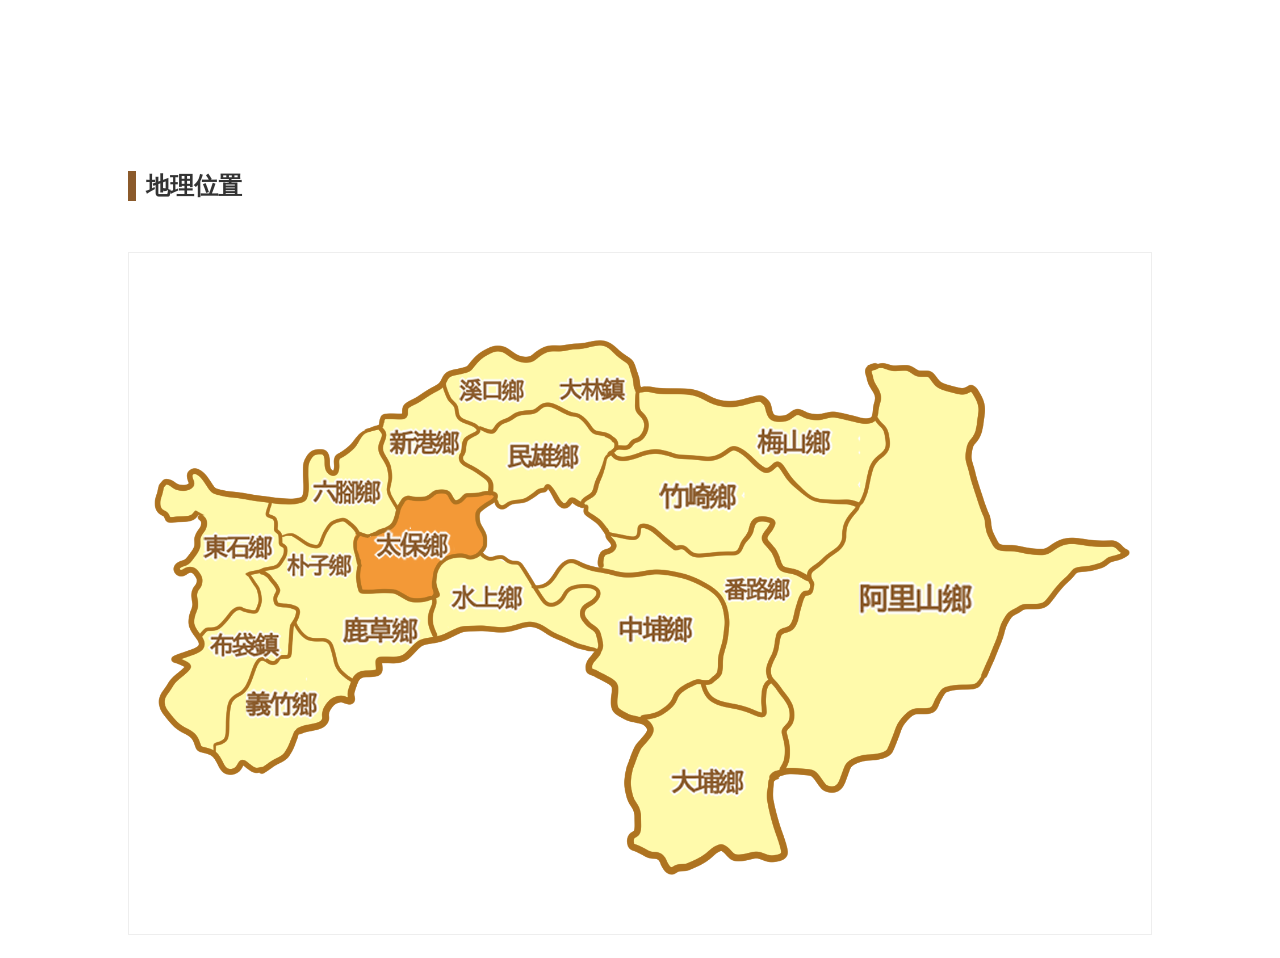
<file: 地理位置/location.html>
<!DOCTYPE html>
<html lang="zh-TW">
<head>
    <meta charset="UTF-8">
    <meta name="viewport" content="width=device-width, initial-scale=1.0">
    <title>地理位置 - 太保旅遊去</title>
    <link rel="stylesheet" href="commonstyle.css"> 
    <link rel="stylesheet" href="location_style.css">
</head>
<body>

    <div class="sticky-wrapper">   
        </div>

    <main class="container">
        <div class="section-title"><h2>地理位置</h2></div>

        <div class="map-section" style="text-align: center;">
            <div id="map-wrapper" style="position: relative; display: inline-flex; margin: 0 auto;">
                <img src="嘉義縣圖-太保.png" usemap="#image-map" id="main-map" alt="地圖">
                
                <map name="image-map" id="image-map">
                    <area alt="太保市" href="javascript:void(0)" onclick="switchToTaibao();" 
                          onmouseover="showTooltip(event, '點擊放大查看太保市')" onmouseout="hideTooltip()"
                          coords="405,495,399,512,403,548,410,597,461,599,503,612,539,607,542,553,569,539,588,535,606,535,623,520,627,499,614,485,614,462,620,451,639,442,646,426,617,426,600,426,587,434,577,442,560,427,538,424,528,427,519,432,486,428,475,447,462,479,440,489" shape="poly">
                </map>

                <map name="taibao-detail-map" id="taibao-detail-map">
                    <area alt="故宮南院" href="javascript:void(0)" onclick="goToAttraction('故宮南院', '../-景點詳介/intro_museum.html');" 
                          onmouseover="showTooltip(event, '故宮南院')" onmouseout="hideTooltip()" coords="793,188,786,195,771,202,763,208,747,210,729,210,710,203,689,203,672,208,672,218,677,234,693,294,678,294,674,305,667,312,685,318,709,319,739,321,774,324,829,324,855,324,958,323,1037,316,1041,304,1029,291,1042,285,1047,270,1022,210,999,215,971,218,945,218,912,211,896,200,882,192,864,194,837,195,817,189,805,189" shape="poly">
                    <area alt="咩咩上樹" href="javascript:void(0)" onclick="goToAttraction('咩咩上樹', '../-景點詳介/intro_meemee.html');" 
                          onmouseover="showTooltip(event, '咩咩上樹')" onmouseout="hideTooltip()" coords="647,371,635,381,637,396,621,409,599,415,588,398,577,390,569,395,559,408,551,415,551,428,532,435,515,441,504,449,494,465,475,485,467,495,470,509,464,530,462,546,454,562,473,579,545,587,596,586,812,578,834,574,844,566,831,546,825,524,825,498,812,485,785,460,761,466,767,450,769,435,736,427,744,414,729,411,723,392,710,393,704,412,691,415,672,409,659,398,653,377" shape="poly">
                    <area alt="品皇咖啡" href="javascript:void(0)" onclick="goToAttraction('品皇咖啡', '../-景點詳介/intro_cofe.html');" 
                          onmouseover="showTooltip(event, '品皇咖啡')" onmouseout="hideTooltip()" coords="964,595,941,598,933,611,944,625,929,627,917,646,937,658,920,666,902,674,885,649,856,628,842,639,825,633,810,646,813,658,820,676,829,689,778,677,764,695,756,719,756,739,755,749,763,760,783,771,869,779,941,779,983,778,1053,773,1101,766,1136,757,1130,743,1138,712,1130,698,1107,679,1082,681,1066,692,1083,662,1087,639,1041,631,1009,649,993,665,964,658,980,633,969,607" shape="poly">
                    <area alt="福濟宮" href="javascript:void(0)" onclick="goToAttraction('福濟宮', '../-景點詳介/intro_fuji.html');" 
                          onmouseover="showTooltip(event, '福濟宮')" onmouseout="hideTooltip()" coords="1219,327,1190,317,1165,317,1150,325,1142,344,1123,349,1107,354,1104,335,1087,346,1082,365,1079,378,1066,389,1068,409,1079,425,1091,432,1099,444,1090,449,1069,457,1061,479,1064,495,1058,514,1053,527,1047,545,1072,554,1107,560,1145,560,1188,560,1242,560,1295,556,1393,548,1396,535,1385,516,1381,494,1377,471,1374,454,1346,448,1349,435,1366,414,1373,389,1369,376,1362,354,1342,332,1327,338,1331,347,1315,349,1303,344,1288,330,1284,312,1266,319,1249,319,12
</file>
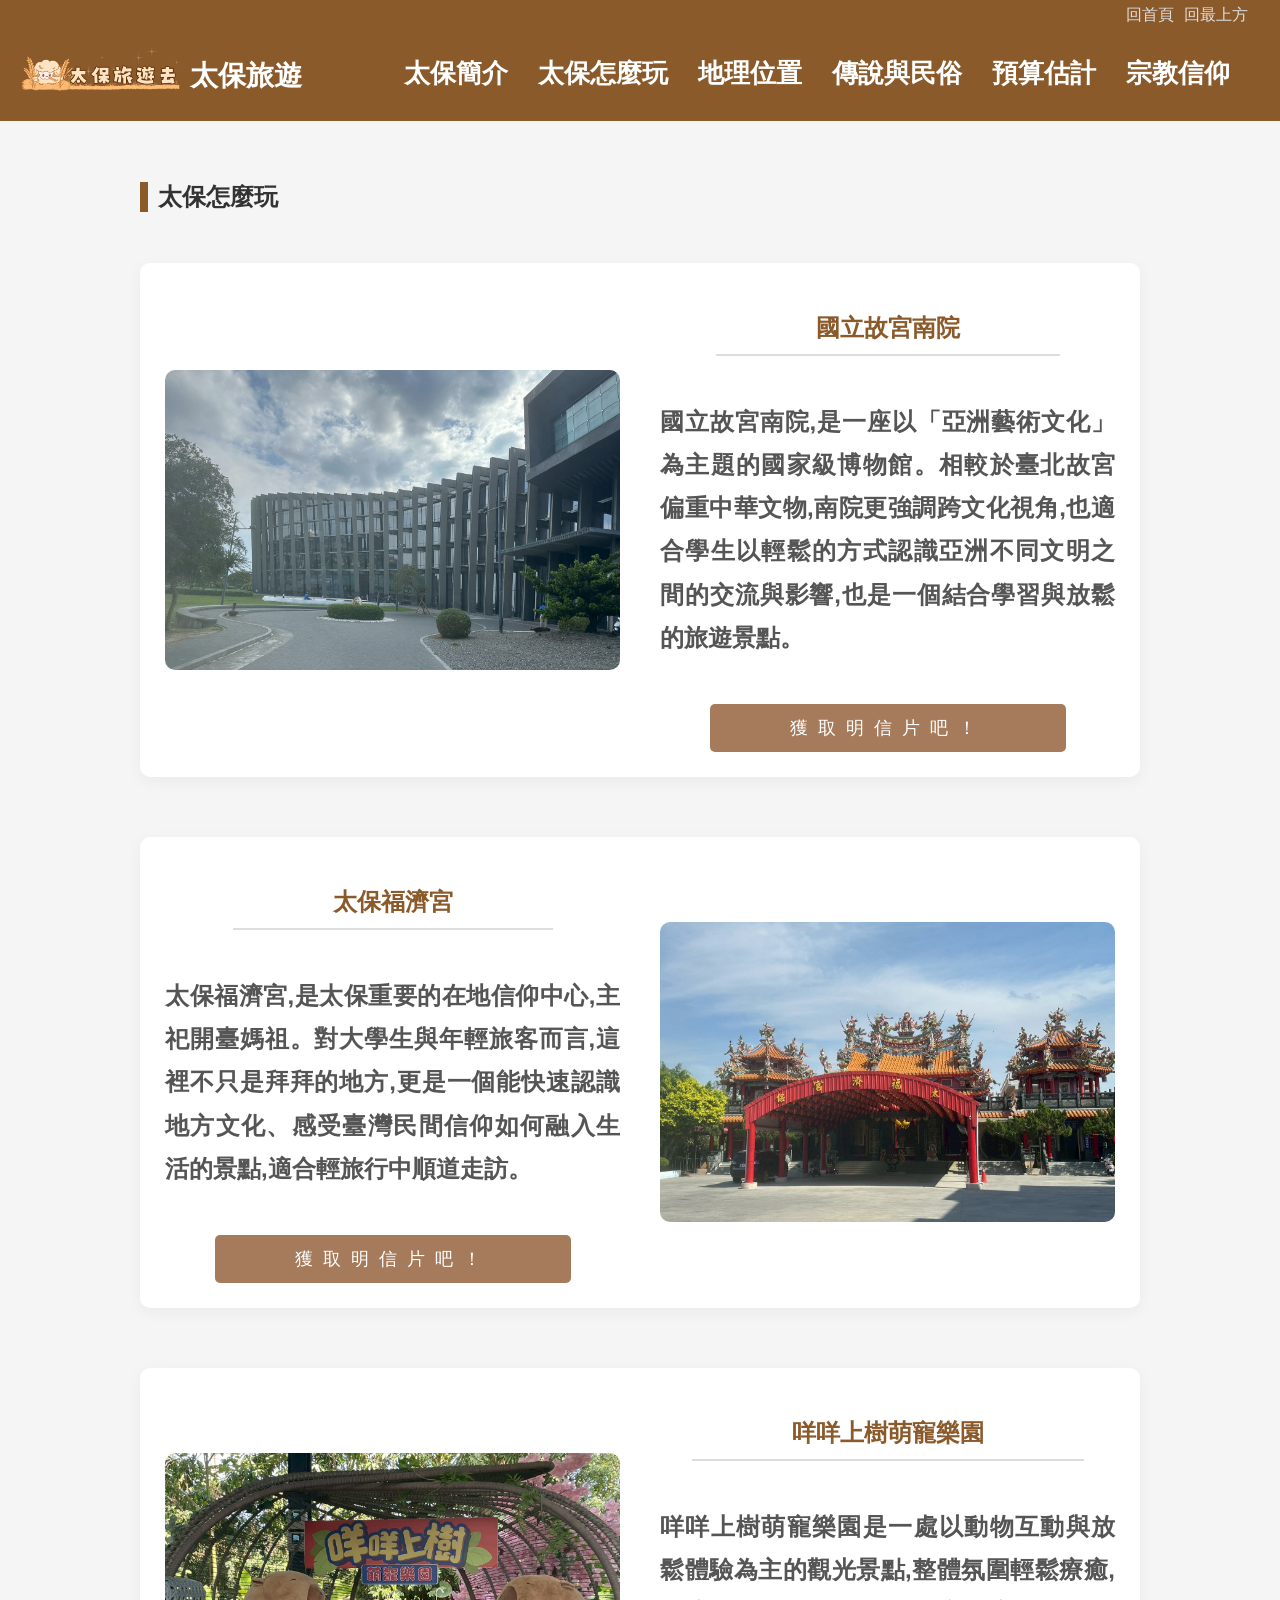
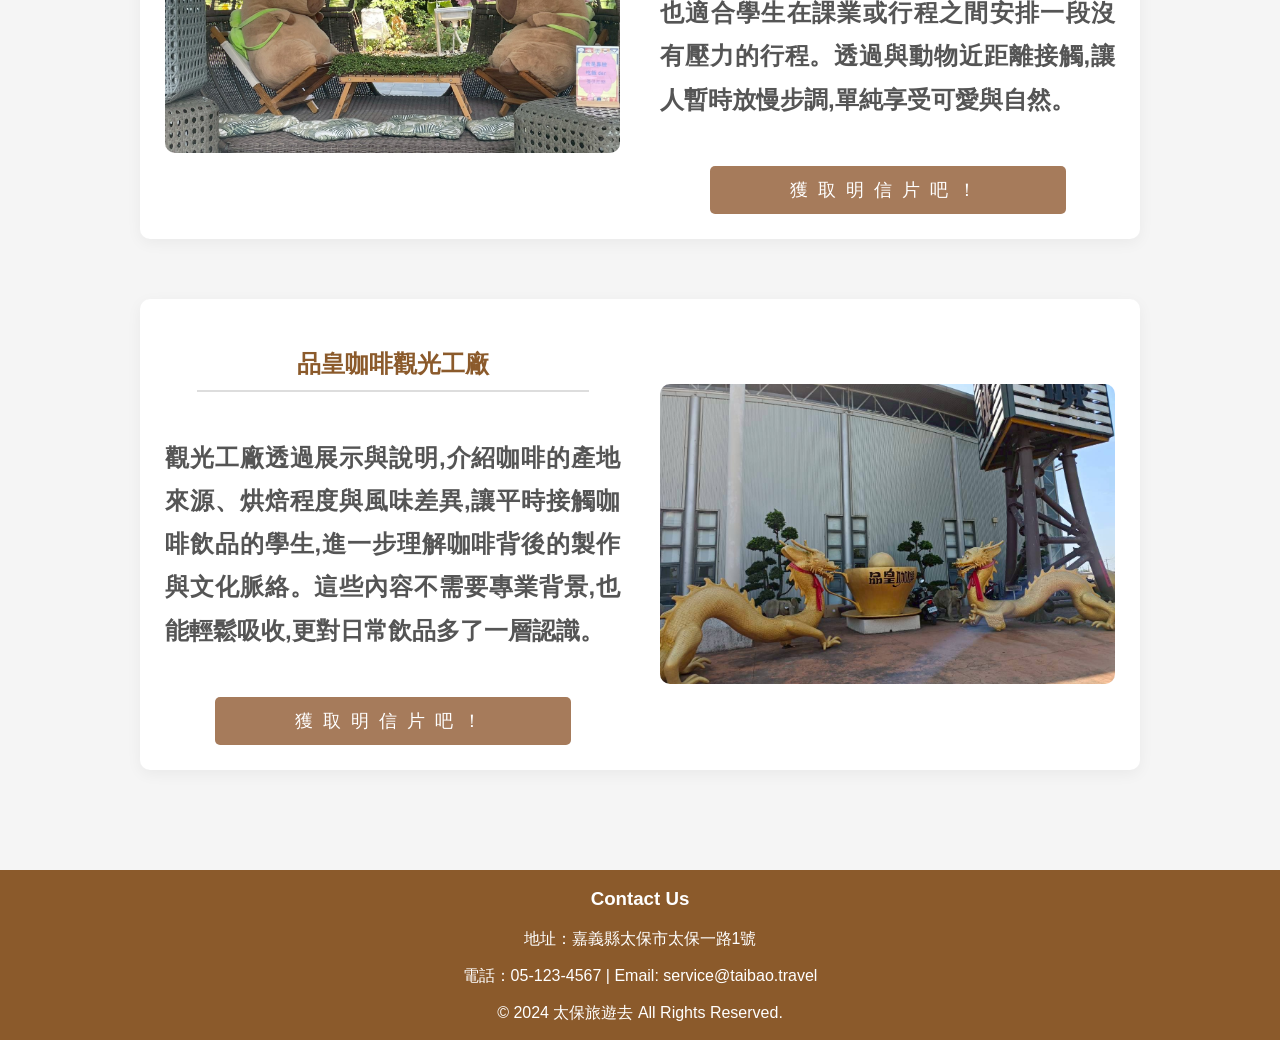
<file: 太保怎麼玩/h2ptaibao.html>
<!DOCTYPE html>
<html lang="zh-TW">
<head>
<meta charset="UTF-8">
<title>太保怎麼玩</title>
<link rel="stylesheet" href="commonstyle.css">
</head>
    <style>
        .logo {
            font-size: 1.5rem;
            font-weight: bold;
            display: flex;
            align-items: center;
            gap: 10px;
            white-space: nowrap; /* 避免 Logo 換行 */
        }

        /* 綠色修正：補齊右側選單功能 */
        
        /* --- 主要內容區塊 --- */
        .container {
            max-width: 1000px;
            width: 100%;
            margin: 40px auto;
            padding: 0 20px;
            flex: 1; /* 讓內容區撐開，把 Footer 壓到底部 */
        }

        /* --- 區塊標題 (左側直條樣式) --- */
        .section-title {
            display: flex;
            align-items: center;
            margin-bottom: 30px;
        }

        .section-title::before {
            content: '';
            display: block;
            width: 8px;
            height: 30px;
            background-color: #8B5A2B;
            margin-right: 10px;
        }

        .section-title h2 {
            font-size: 1.5rem;
            color: #333;
        }
        

        /* --- 景點卡片 --- */
        .attraction-card {
            display: flex;
            align-items: center;
            background: white;
            margin-bottom: 60px;
            gap: 40px;
            padding: 25px; /* 增加內距讓畫面更舒服 */
            border-radius: 10px;
            box-shadow: 0 4px 15px rgba(0,0,0,0.05);
        }

        .attraction-card.reverse {
            flex-direction: row-reverse;
        }

        /* --- 圖片區域 --- */
        .card-image {
            flex: 1;
            overflow: hidden;
            border-radius: 10px;
            cursor: pointer;
            position: relative;
            display: flex;
            justify-content: center; /* 讓圖片容器置中 */
        }

        .card-image img {
            width: 100%;
            max-width: 600px; /* 限制圖片最大寬度，避免過大 */
            height: 300px;
            object-fit: cover;
            display: block;
            transition: transform 0.3s ease;
        }

        .card-image:hover img {
            transform: scale(1.05);
        }

        /* --- 文字區域 --- */
        .card-content {
            flex: 1;
            display: flex;
            flex-direction: column;
            justify-content: center;
        }

        /* 紅色修正：標題置中 */
        .card-title {
            font-size: 1.5rem;
            color: #8B5A2B;
            margin-bottom: 20px;
            border-bottom: 2px solid #ddd;
            padding-bottom: 10px;
            padding-left: 100px;
            padding-right: 100px;
            /* 置中關鍵設定 */
            align-self: center; 
            text-align: center;
        }

        /* 藍色修正：文字加粗 */
        .card-text {
            text-align: justify;
            margin-bottom: 25px;
            font-size: 1.5rem;
            color: #555;
            font-weight: 700; /* 加粗設定 */
            line-height: 1.8; /* 行距稍微加大讓粗體字更好讀 */
        }


        /* --- 按鈕樣式 --- */

        .quiz-btn 
        {
        background-color: #A67B5B;
        color: white;
        border: none;
        /* 1. 增加左右內距 (Padding)，讓按鈕變寬一點 */
        padding: 12px 80px; 
        font-size: 1.1rem;
        border-radius: 5px;
        cursor: pointer;
        transition: background-color 0.3s ease, transform 0.1s;
        text-decoration: none;
        
        /* 2. 保持 auto 寬度，由 padding 決定視覺寬度 */
        display: inline-block; 
        width: auto; 
        
        /* 3. 置中關鍵：在 Flex 容器中水平置中 */
        display: block;      /* 轉為區塊元素 */
        margin: 20px auto 0; /* 利用左右 auto 達成水平置中 */
        width: fit-content;  /* 寬度剛好包裹內容+Padding */
        
        text-align: center;
        letter-spacing: 10px; 
        }

        .quiz-btn:hover {

            background-color: #8b6b52;

        }
        .quiz-btn:active {

            transform: scale(0.98);

        }
        /* --- RWD 手機版適配 --- */
        @media (max-width: 768px) {
            header {
                flex-direction: column;
                align-items: flex-start;
                gap: 15px;
            }
            nav {
                width: 100%;
                justify-content: space-between;
            }
            .attraction-card, 
            .attraction-card.reverse {
                flex-direction: column;
                gap: 20px;
                padding: 20px;
            }
            .card-image img {
                height: 200px;
                width: 100%;
            }
            .card-title {
                width: 100%; /* 手機版標題滿版置中 */
            }
        }
    </style>
</head>
<body>
<div class="sticky-wrapper">   
    <div class="top-bar">
        <a href="../首頁/index.html">回首頁</a><a href="#">回最上方</a>
    </div>
<header>
    <div style="display: flex; align-items: center;">
        <img src="吉祥物.png" alt="吉祥物" style="height: 80px; margin-right: 10px; margin-bottom: 5px;">  
        <h2 style="font-size: 28px;">太保旅遊</h2>
    </div>   
    <nav>
        <ul>
            <li>
                <a href="../太保簡介/taibaointro.html" style="color:white; text-decoration:none;">
                太保簡介</a>
            </li>
            <li>
                <a href="../太保怎麼玩/h2ptaibao.html" style="color:white; text-decoration:none;">
                太保怎麼玩</a>
            </li>
            <li>
              <a href="../地理位置/location.html" style="color:white; text-decoration:none;">
              地理位置</a>
            </li>
            <li>
                <a href="../傳說與民俗/taibaotraditions.html" style="color:white; text-decoration:none;">
                傳說與民俗</a>
            </li>
            <li>
              <a href="../預算估計/budget.html" style="color:white; text-decoration:none;">
              預算估計</a>
            </li>       
            <li>
                <a href="../宗教信仰/taibaogod.html" style="color:white; text-decoration:none;">
                宗教信仰</a>
            </li>
        </ul>
    </nav>
</header>
</div> 
    <main class="container">
        
        <div class="section-title">
            <h2>太保怎麼玩</h2>
        </div>

        <article class="attraction-card">
            <a href="../-景點詳介/intro_museum.html" class="card-image" title="點擊查看詳細介紹">
                <img src="故宮南院.jpg" alt="國立故宮南院">
            </a>

            <div class="card-content">
                <h3 class="card-title">國立故宮南院</h3>
                
                <p class="card-text">
國立故宮南院,是一座以「亞洲藝術文化」為主題的國家級博物館。相較於臺北故宮偏重中華文物,南院更強調跨文化視角,也適合學生以輕鬆的方式認識亞洲不同文明之間的交流與影響,也是一個結合學習與放鬆的旅遊景點。
                </p>
                
                <a href="../-明信片/postcard_museum.html" class="quiz-btn">獲取明信片吧！</a>
            </div>
        </article>

        <article class="attraction-card reverse">
            <a href="../-景點詳介/intro_fuji.html" class="card-image" title="點擊查看詳細介紹">
                <img src="福濟宮.jpg" alt="太保福濟宮">
            </a>

            <div class="card-content">
                <h3 class="card-title">太保福濟宮</h3>
                
                <p class="card-text">
                    太保福濟宮,是太保重要的在地信仰中心,主祀開臺媽祖。對大學生與年輕旅客而言,這裡不只是拜拜的地方,更是一個能快速認識地方文化、感受臺灣民間信仰如何融入生活的景點,適合輕旅行中順道走訪。
                </p>
                
                <a href="../-明信片/postcard_fuji.html" class="quiz-btn">獲取明信片吧！</a>
            </div>
        </article>

        <article class="attraction-card">
            <a href="../-景點詳介/intro_meemee.html" class="card-image" title="點擊查看詳細介紹">
                <img src="%E5%92%A9%E5%92%A9%E4%B8%8A%E6%A8%B9.jpg" alt="咩咩上樹萌寵樂園">
            </a>

            <div class="card-content">
                <h3 class="card-title">咩咩上樹萌寵樂園</h3>
                
                <p class="card-text">
                    咩咩上樹萌寵樂園是一處以動物互動與放鬆體驗為主的觀光景點,整體氛圍輕鬆療癒,也適合學生在課業或行程之間安排一段沒有壓力的行程。透過與動物近距離接觸,讓人暫時放慢步調,單純享受可愛與自然。
                </p>
                
                <a href="../-明信片/postcard_meemee.html" class="quiz-btn">獲取明信片吧！</a>
            </div>
        </article>

        <article class="attraction-card reverse">
            <a href="../-景點詳介/intro_cofe.html" class="card-image" title="點擊查看詳細介紹">
                <img src="咖啡工廠.jpg" alt="品皇咖啡觀光工廠">
            </a>

            <div class="card-content">
                <h3 class="card-title">品皇咖啡觀光工廠</h3>
                
                <p class="card-text">
                    觀光工廠透過展示與說明,介紹咖啡的產地來源、烘焙程度與風味差異,讓平時接觸咖啡飲品的學生,進一步理解咖啡背後的製作與文化脈絡。這些內容不需要專業背景,也能輕鬆吸收,更對日常飲品多了一層認識。
                </p>
                
                <a href="../-明信片/postcard_cofe.html" class="quiz-btn">獲取明信片吧！</a>
            </div>
        </article>

    </main>

    <footer>
        <h3>Contact Us</h3>
        <p>地址：嘉義縣太保市太保一路1號</p>
        <p>電話：05-123-4567 | Email: service@taibao.travel</p>
        <p>&copy; 2024 太保旅遊去 All Rights Reserved.</p>
    </footer>

</body>
</html>
</file>
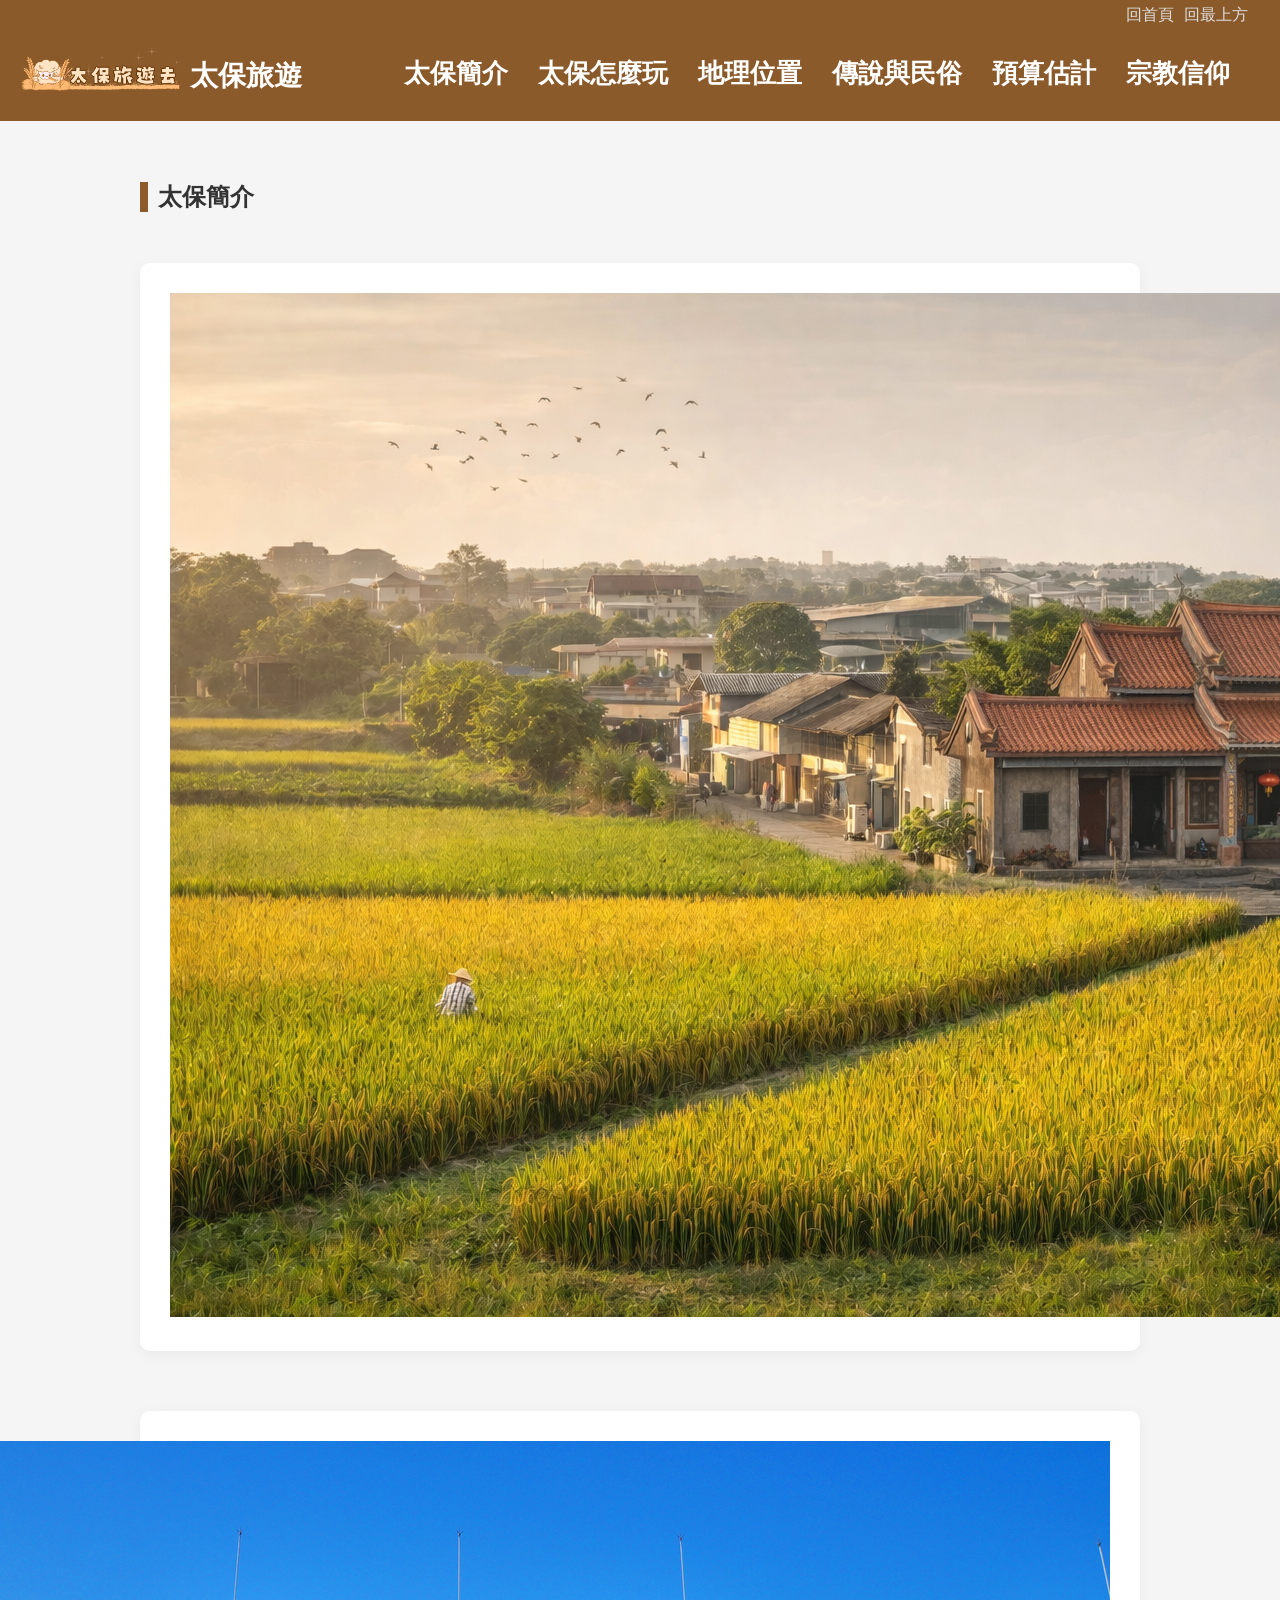
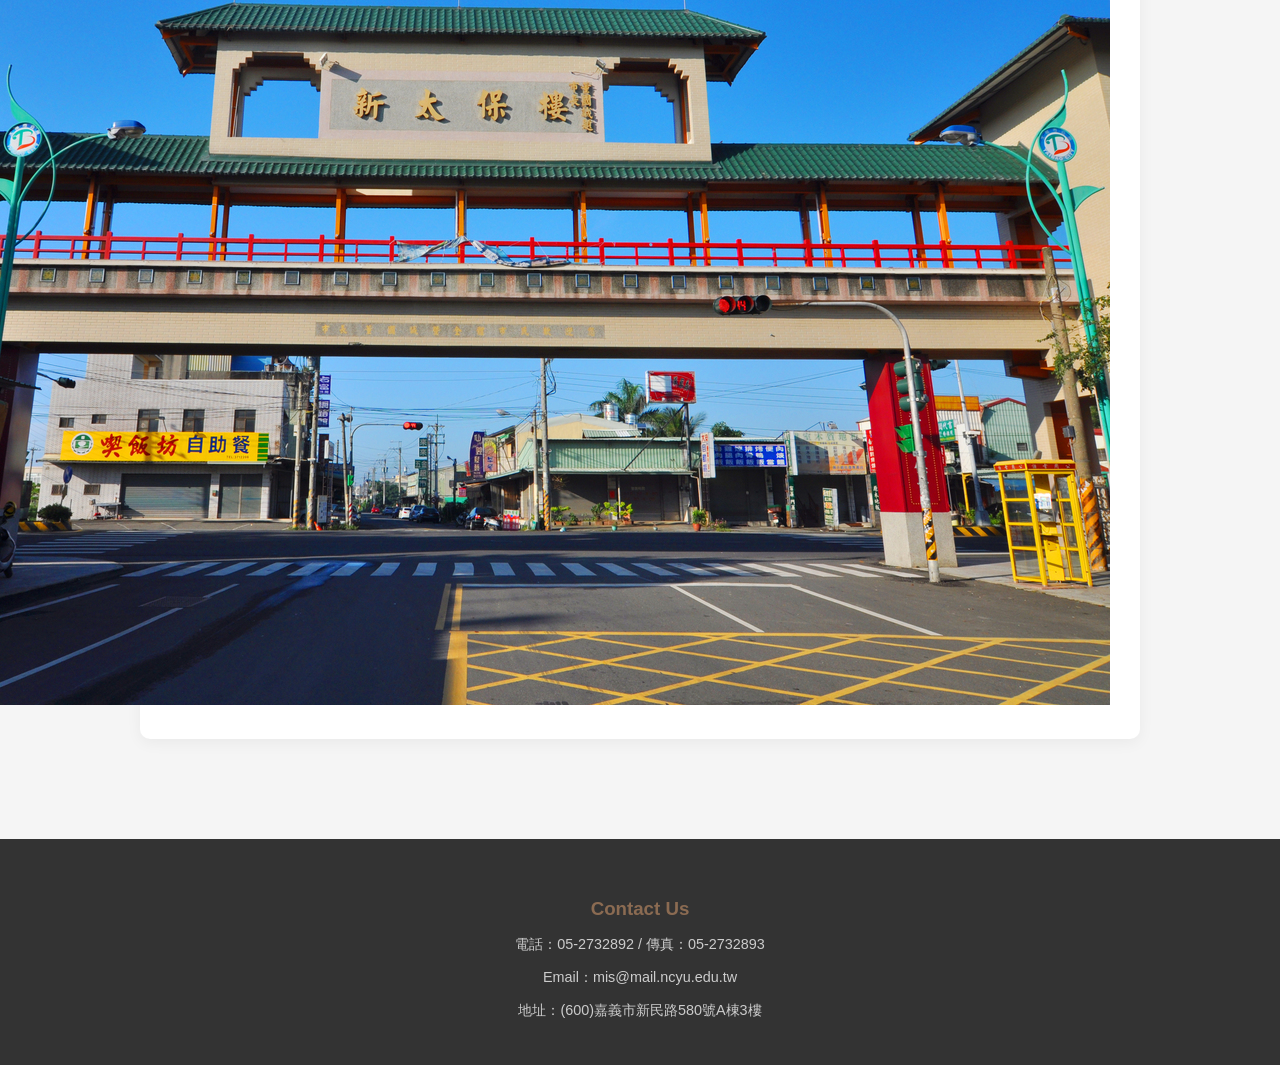
<file: 太保簡介/taibaointro.html>
<!DOCTYPE html>
<html lang="zh-TW">
<head>
<meta charset="UTF-8">
<title>太保旅遊去</title>
<link rel="stylesheet" href="commonstyle.css">
<style>
.container {
            max-width: 1000px;
            width: 100%;
            margin: 40px auto;
            padding: 0 20px;
            flex: 1; /* 讓內容區撐開，把 Footer 壓到底部 */
        }

nav li:hover .dropdown {
    display: block;
}
.dropdown::before {
    content: "";
    position: absolute;
    top: -20px; /* 向上延伸出一段透明感應區 */
    left: 0;
    width: 100%;
    height: 20px;
}

/* --- 景點卡片 --- */
        .attraction-card {
            display: flex;
            align-items: center;
            background: white;
            margin-bottom: 60px;
            gap: 40px;
            padding: 30px; /* 增加內距讓畫面更舒服 */
            border-radius: 10px;
            box-shadow: 0 4px 15px rgba(0,0,0,0.05);
        }

        .attraction-card.reverse {
            flex-direction: row-reverse;
        }

        /* --- 圖片區域 --- */
        .card-image {
            flex: 1;
            overflow: hidden;
            border-radius: 10px;
            cursor: pointer;
            position: relative;
            display: flex;
            justify-content: center; /* 讓圖片容器置中 */
        }

        .card-image img {
            width: 100%;
            max-width: 400px; /* 限制圖片最大寬度，避免過大 */
            height: 300px;
            object-fit: cover;
            display: block;
            transition: transform 0.3s ease;
        }

        .card-image:hover img {
            transform: scale(1.05);
        }

        /* --- 文字區域 --- */
        .card-content {
            flex: 1;
            display: flex;
            flex-direction: column;
            justify-content: center;
        }

        /* 紅色修正：標題置中 */
        .card-title {
            font-size: 1.5rem;
            color: #8B5A2B;
            margin-bottom: 20px;
            border-bottom: 2px solid #ddd;
            padding-bottom: 10px;
            padding-left: 100px;
            padding-right: 100px;
            /* 置中關鍵設定 */
            align-self: center; 
            text-align: center;
        }

        /* 藍色修正：文字加粗 */
        .card-text {
            text-align: justify;
            margin-bottom: 25px;
            font-size: 1.5rem;
            color: #555;
            font-weight: 700; /* 加粗設定 */
            line-height: 1.8; /* 行距稍微加大讓粗體字更好讀 */
            padding-right: 20px;
        }

.mascot {
    text-align: center;
    margin: 40px 0;
}

.mascot img {
    width: 1600px;
}

.section-title 
{
    display: flex;
    align-items: center;
    margin-bottom: 30px;
}
 footer {
            background-color: #333;
            color: white;
            padding: 40px 20px;
            text-align: center;
            margin-top: auto; /* 確保置底 */
        }

        footer h3 {
            margin-bottom: 15px;
            color: #8b6b52;
        }

        footer p {
            font-size: 0.9rem;
            color: #ccc;
            margin-bottom: 5px;
        }    
</style>
</head>



<body>
<div class="sticky-wrapper">   
    <div class="top-bar">
        <a href="../首頁/index.html">回首頁</a><a href="#">回最上方</a>
    </div>
<header>
    <div style="display: flex; align-items: center;">
        <img src="吉祥物.png" alt="吉祥物" style="height: 80px; margin-right: 10px; margin-bottom: 5px;">  
        <h2 style="font-size: 28px;">太保旅遊</h2>
    </div>   
    <nav>
        <ul>
            <li>
                <a href="../太保簡介/taibaointro.html" style="color:white; text-decoration:none;">
                太保簡介</a>
            </li>
            <li>
                <a href="../太保怎麼玩/h2ptaibao.html" style="color:white; text-decoration:none;">
                太保怎麼玩</a>
            </li>
            <li>
              <a href="../地理位置/location.html" style="color:white; text-decoration:none;">
              地理位置</a>
            </li>
            <li>
                <a href="../傳說與民俗/taibaotraditions.html" style="color:white; text-decoration:none;">
                傳說與民俗</a>
            </li>
            <li>
              <a href="../預算估計/budget.html" style="color:white; text-decoration:none;">
              預算估計</a>
            </li>       
            <li>
                <a href="../宗教信仰/taibaogod.html" style="color:white; text-decoration:none;">
                宗教信仰</a>
            </li>
        </ul>
    </nav>
</header>
</div> 
    <main class="container">
        
        <div class="section-title">
            <h2>太保簡介</h2>
        </div>

        <article class="attraction-card">
            <a>
                <img src="歷史文化.png" alt="歷史文化">
            </a>

            <div class="card-content">
                <h3 class="card-title">歷史文化</h3>
                
                <p class="card-text">
                    太保早期為嘉南平原上的農業聚落,因地勢平坦、適合耕作而逐漸發展。城市名稱有守護地方的
意涵,反映早期社會對秩序與安全的重視。隨著居民聚集,地方信仰與廟宇文化逐步形成,成為
居民日常生活與情感連結的重要核心,也為太保留下深厚的人文背景。
                </p>
            </div>
        </article>

        <article class="attraction-card reverse">
            <a>
                <img src="發展.jpg" alt="發展">
            </a>

            <div class="card-content">
                <h3 class="card-title">發展</h3>
                
                <p class="card-text">
                    近年來,太保市因高鐵嘉義站設立及縣政中心進駐,城市機能快速成長,逐步轉型為嘉義縣的重
要行政與交通節點。在保有農業景觀與在地生活步調的同時,也發展出較完整的公共建設與生活
機能,呈現傳統與現代並存的城市樣貌。
                </p>
                
                
            </div>
        </article>
    </main>   

    

<footer>
    <h3>Contact Us</h3>
    <p>電話：05-2732892 / 傳真：05-2732893</p>
    <p>Email：mis@mail.ncyu.edu.tw</p>
    <p>地址：(600)嘉義市新民路580號A棟3樓</p>
</footer>


</body>
</html>
</file>
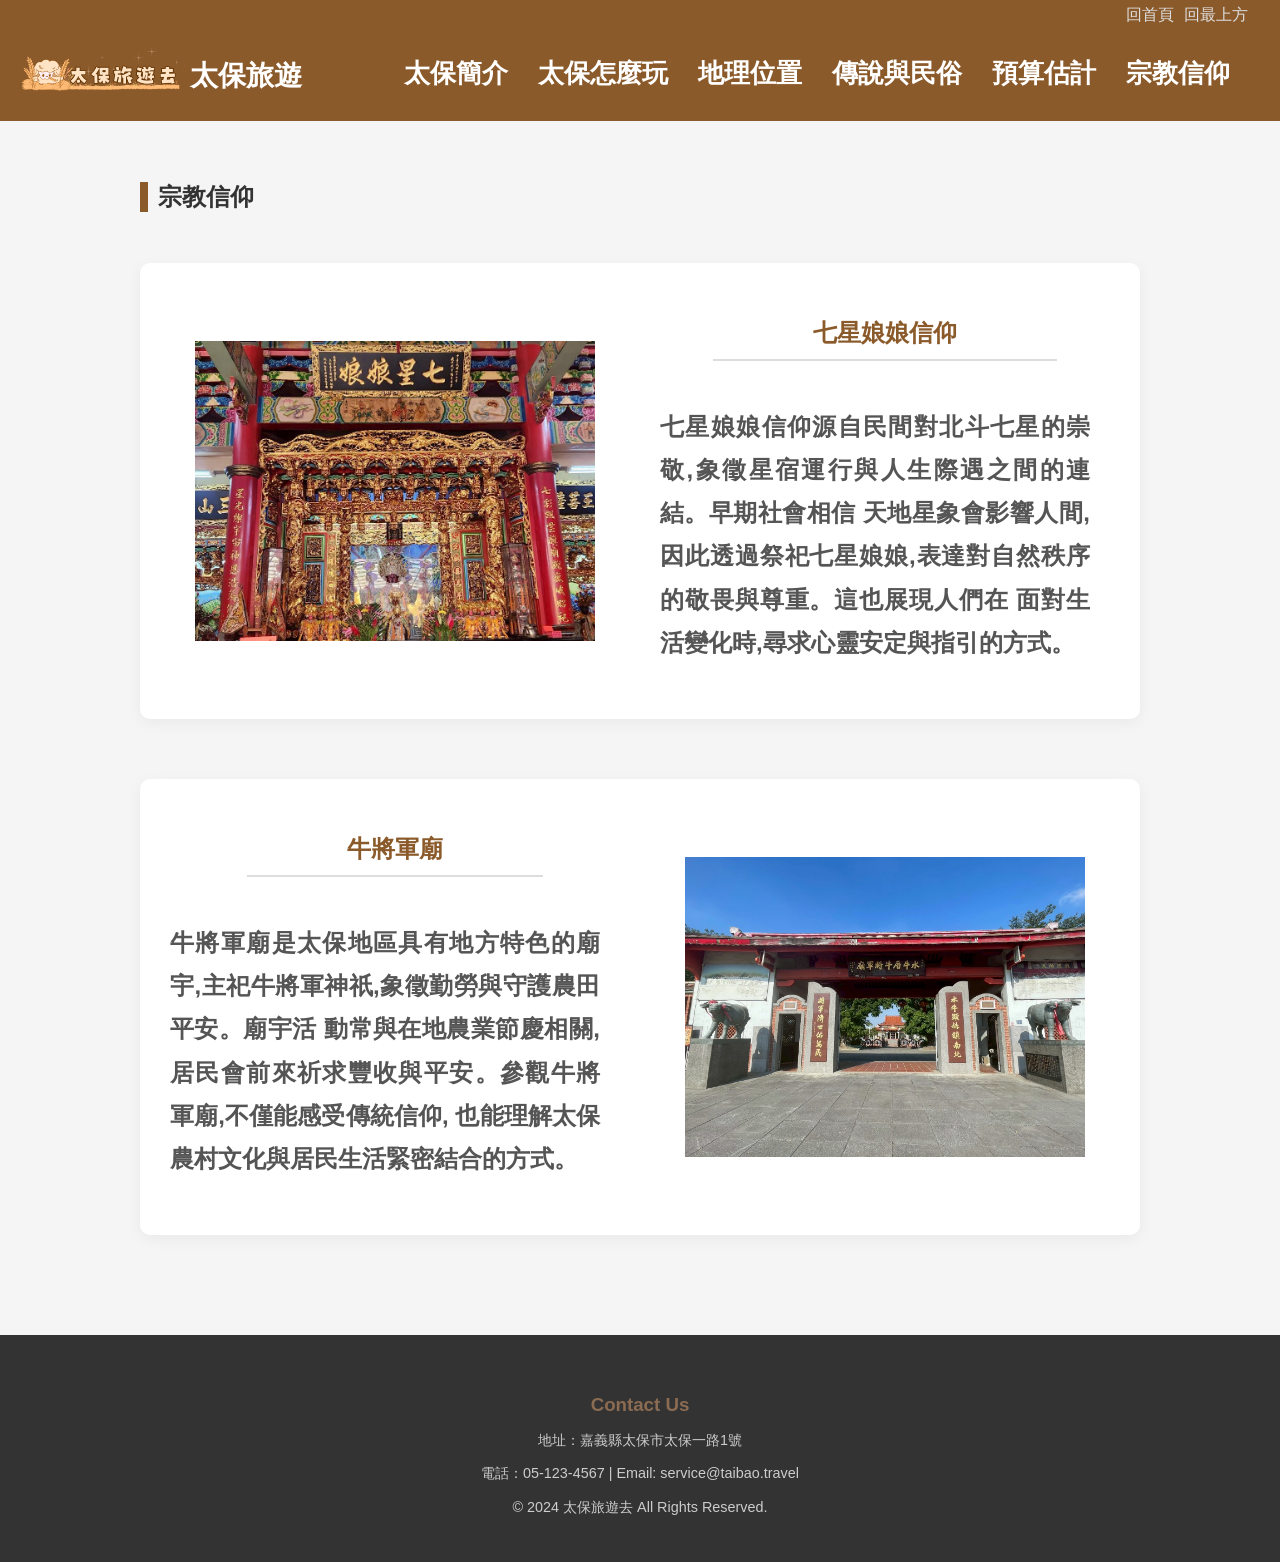
<file: 宗教信仰/taibaogod.html>
<!DOCTYPE html>
<html lang="zh-TW">
<head>
<meta charset="UTF-8">
<title>宗教信仰</title>
<link rel="stylesheet" href="commonstyle.css">
<style>
.container {
            max-width: 1000px;
            width: 100%;
            margin: 40px auto;
            padding: 0 20px;
            flex: 1; /* 讓內容區撐開，把 Footer 壓到底部 */
        }

nav li:hover .dropdown {
    display: block;
}
.dropdown::before {
    content: "";
    position: absolute;
    top: -20px; /* 向上延伸出一段透明感應區 */
    left: 0;
    width: 100%;
    height: 20px;
}

/* --- 景點卡片 --- */
        .attraction-card {
            display: flex;
            align-items: center;
            background: white;
            margin-bottom: 60px;
            gap: 40px;
            padding: 30px; /* 增加內距讓畫面更舒服 */
            border-radius: 10px;
            box-shadow: 0 4px 15px rgba(0,0,0,0.05);
        }

        .attraction-card.reverse {
            flex-direction: row-reverse;
        }

        /* --- 圖片區域 --- */
        .card-image {
            flex: 1;
            overflow: hidden;
            border-radius: 10px;
            cursor: pointer;
            position: relative;
            display: flex;
            justify-content: center; /* 讓圖片容器置中 */
        }

        .card-image img {
            width: 100%;
            max-width: 400px; /* 限制圖片最大寬度，避免過大 */
            height: 300px;
            object-fit: cover;
            display: block;
            transition: transform 0.3s ease;
        }

        .card-image:hover img {
            transform: scale(1.05);
        }

        /* --- 文字區域 --- */
        .card-content {
            flex: 1;
            display: flex;
            flex-direction: column;
            justify-content: center;
        }

        /* 紅色修正：標題置中 */
        .card-title {
            font-size: 1.5rem;
            color: #8B5A2B;
            margin-bottom: 20px;
            border-bottom: 2px solid #ddd;
            padding-bottom: 10px;
            padding-left: 100px;
            padding-right: 100px;
            /* 置中關鍵設定 */
            align-self: center; 
            text-align: center;
        }

        /* 藍色修正：文字加粗 */
        .card-text {
            text-align: justify;
            margin-bottom: 25px;
            font-size: 1.5rem;
            color: #555;
            font-weight: 700; /* 加粗設定 */
            line-height: 1.8; /* 行距稍微加大讓粗體字更好讀 */
            padding-right: 20px;
        }
        .section-title {
            display: flex;
            align-items: center;
            margin-bottom: 30px;
        }

        .section-title::before {
            content: '';
            display: block;
            width: 8px;
            height: 30px;
            background-color: #8B5A2B;
            margin-right: 10px;
        }

        .section-title h2 {
            font-size: 1.5rem;
            color: #333;
        }

.mascot {
    text-align: center;
    margin: 40px 0;
}

.mascot img {
    width: 1600px;
}

.section-title 
{
    display: flex;
    align-items: center;
    margin-bottom: 30px;
}
 footer {
            background-color: #333;
            color: white;
            padding: 40px 20px;
            text-align: center;
            margin-top: auto; /* 確保置底 */
        }

        footer h3 {
            margin-bottom: 15px;
            color: #8b6b52;
        }

        footer p {
            font-size: 0.9rem;
            color: #ccc;
            margin-bottom: 5px;
        }    
</style>
</head>
<body>
<div class="sticky-wrapper">   
    <div class="top-bar">
        <a href="../首頁/index.html">回首頁</a><a href="#">回最上方</a>
    </div>
<header>
    <div style="display: flex; align-items: center;">
        <img src="吉祥物.png" alt="吉祥物" style="height: 80px; margin-right: 10px; margin-bottom: 5px;">  
        <h2 style="font-size: 28px;">太保旅遊</h2>
    </div>   
    <nav>
        <ul>
            <li>
                <a href="../太保簡介/taibaointro.html" style="color:white; text-decoration:none;">
                太保簡介</a>
            </li>
            <li>
                <a href="../太保怎麼玩/h2ptaibao.html" style="color:white; text-decoration:none;">
                太保怎麼玩</a>
            </li>
            <li>
              <a href="../地理位置/location.html" style="color:white; text-decoration:none;">
              地理位置</a>
            </li>
            <li>
                <a href="../傳說與民俗/taibaotraditions.html" style="color:white; text-decoration:none;">
                傳說與民俗</a>
            </li>
            <li>
              <a href="../預算估計/budget.html" style="color:white; text-decoration:none;">
              預算估計</a>
            </li>       
            <li>
                <a href="../宗教信仰/taibaogod.html" style="color:white; text-decoration:none;">
                宗教信仰</a>
            </li>
        </ul>
    </nav>
</header>
</div>
    <main class="container">
        
        <div class="section-title">
            <h2>宗教信仰</h2>
        </div>

        <article class="attraction-card">
            <a href="detail_museum.html" class="card-image" title="點擊查看詳細介紹">
                <img src="七星娘娘.jpg" alt="七星娘娘信仰">
            </a>

            <div class="card-content">
                <h3 class="card-title">七星娘娘信仰</h3>
                
                <p class="card-text">
                    七星娘娘信仰源自民間對北斗七星的崇敬,象徵星宿運行與人生際遇之間的連結。早期社會相信
天地星象會影響人間,因此透過祭祀七星娘娘,表達對自然秩序的敬畏與尊重。這也展現人們在
面對生活變化時,尋求心靈安定與指引的方式。
                </p>
            </div>
        </article>

        <article class="attraction-card reverse">
            <a href="detail_temple.html" class="card-image" title="點擊查看詳細介紹">
                <img src="牛將軍廟.jpg" alt="牛將軍廟">
            </a>

            <div class="card-content">
                <h3 class="card-title">牛將軍廟</h3>
                
                <p class="card-text">
                 牛將軍廟是太保地區具有地方特色的廟宇,主祀牛將軍神祇,象徵勤勞與守護農田平安。廟宇活
動常與在地農業節慶相關,居民會前來祈求豐收與平安。參觀牛將軍廟,不僅能感受傳統信仰,
也能理解太保農村文化與居民生活緊密結合的方式。
                </p>
                
                
            </div>
        </article>

    </main>  
     <footer>
        <h3>Contact Us</h3>
        <p>地址：嘉義縣太保市太保一路1號</p>
        <p>電話：05-123-4567 | Email: service@taibao.travel</p>
        <p>&copy; 2024 太保旅遊去 All Rights Reserved.</p>
    </footer>
</body>
</html>
</file>
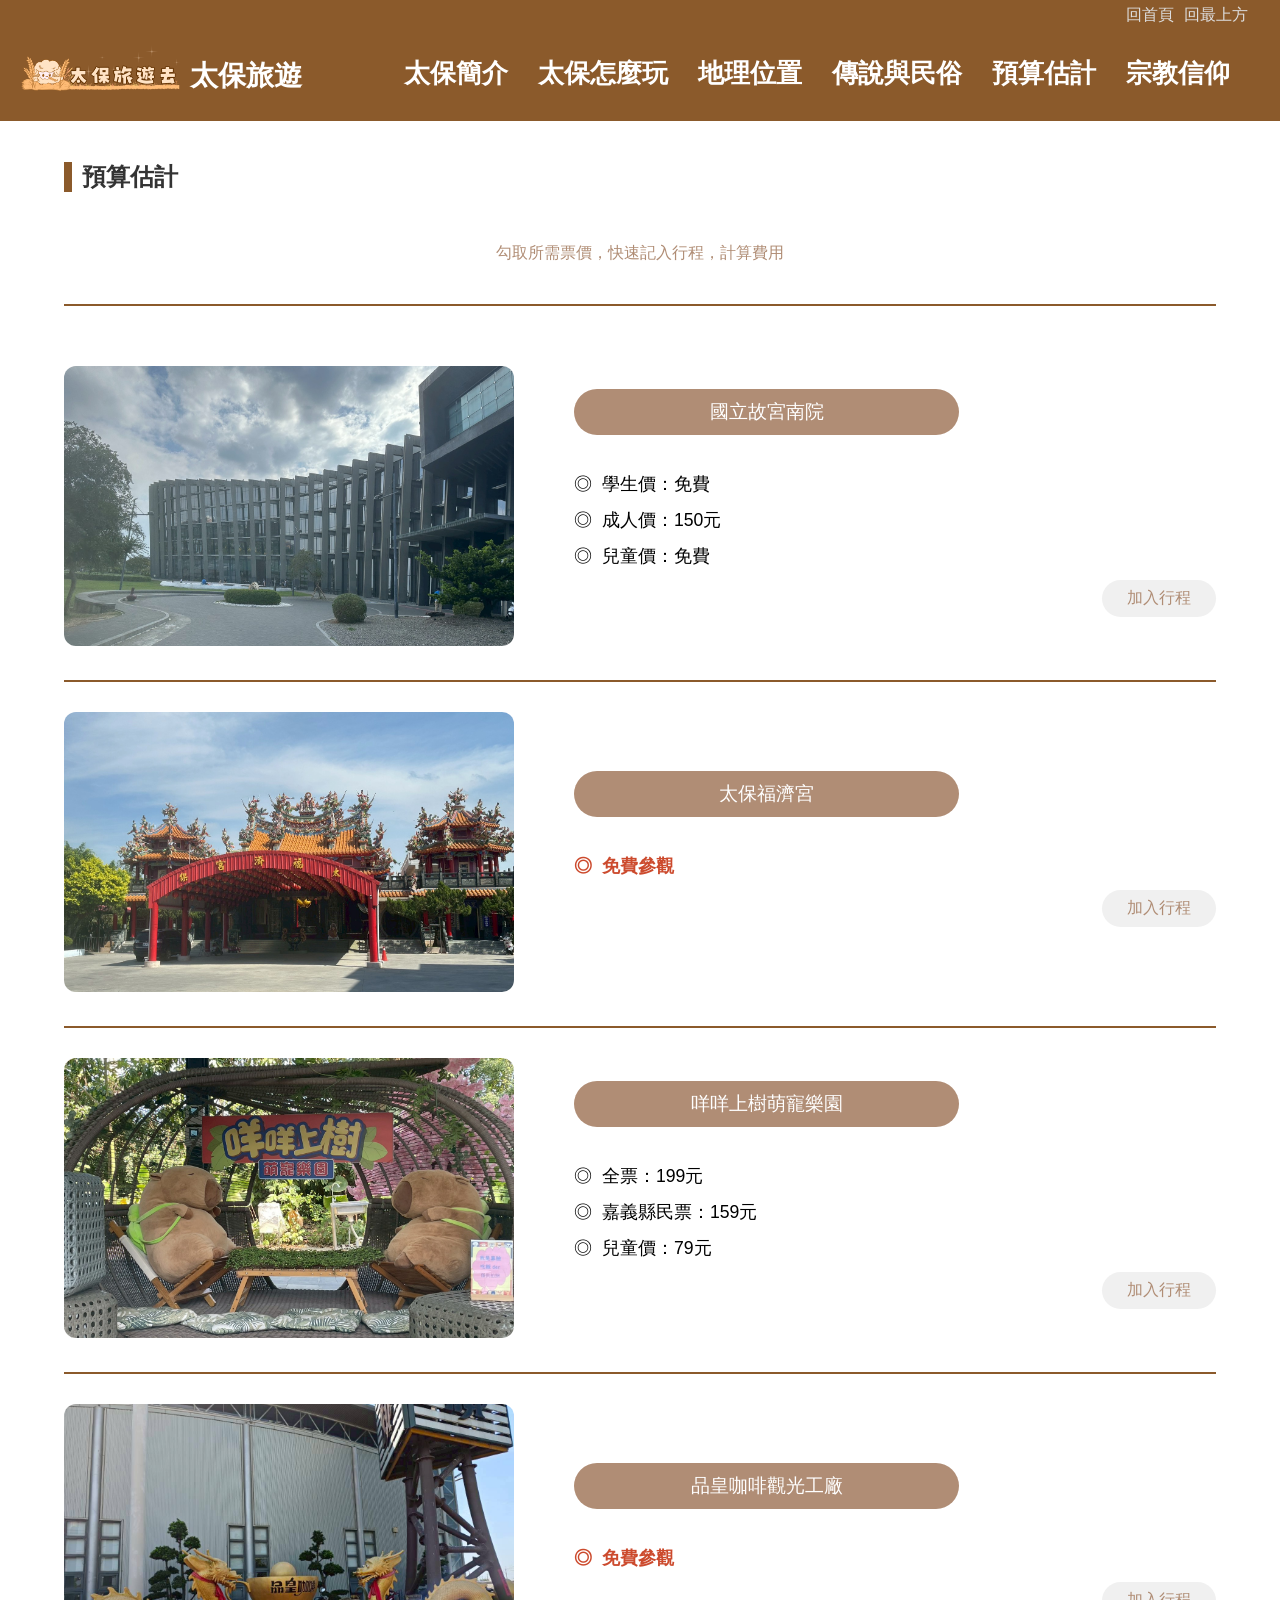
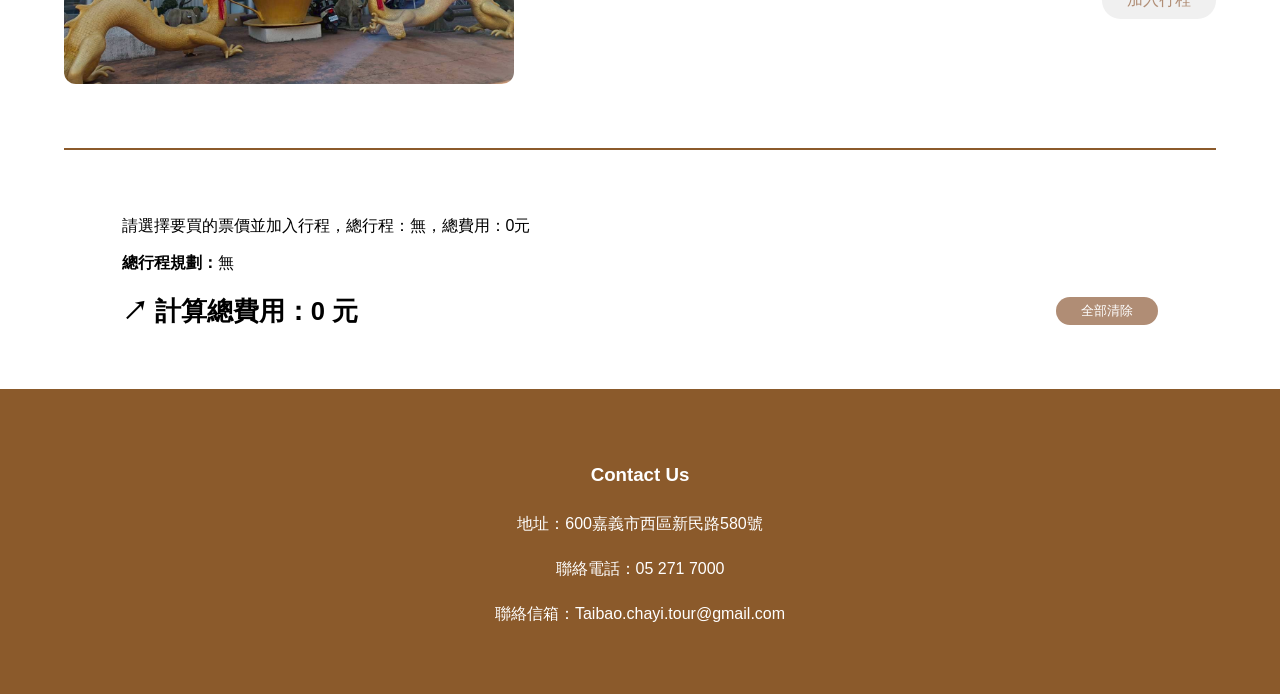
<file: 預算估計/預算估計/budget.html>
<!DOCTYPE html>
<html lang="zh-TW">
<head>
    <meta charset="UTF-8">
    <meta name="viewport" content="width=device-width, initial-scale=1.0">
    <title>預算估計 - 太保旅遊去</title>
    <link rel="stylesheet" href="commonstyle.css">
    <link rel="stylesheet" href="budget_style.css">
</head>
<body>

  <div class="sticky-wrapper">   
    <div class="top-bar">
        <a href="../首頁/index.html">回首頁</a><a href="#">回最上方</a>
    </div>
<header>
    <div style="display: flex; align-items: center;">
        <img src="吉祥物.png" alt="吉祥物" style="height: 80px; margin-right: 10px; margin-bottom: 5px;">  
        <h2 style="font-size: 28px;">太保旅遊</h2>
    </div>   
    <nav>
        <ul>
            <li>
                <a href="../太保簡介/taibaointro.html" style="color:white; text-decoration:none;">
                太保簡介</a>
            </li>
            <li>
                <a href="../太保怎麼玩/h2ptaibao.html" style="color:white; text-decoration:none;">
                太保怎麼玩</a>
            </li>
            <li>
              <a href="../地理位置/location.html" style="color:white; text-decoration:none;">
              地理位置</a>
            </li>
            <li>
                <a href="../傳說與民俗/taibaotraditions.html" style="color:white; text-decoration:none;">
                傳說與民俗</a>
            </li>
            <li>
              <a href="../預算估計/budget.html" style="color:white; text-decoration:none;">
              預算估計</a>
            </li>       
            <li>
                <a href="../宗教信仰/taibaogod.html" style="color:white; text-decoration:none;">
                宗教信仰</a>
            </li>
        </ul>
    </nav>
</header>
</div>  

    <main class="container">
        <div class="section-title">
            <h2>預算估計</h2>
        </div>
        <div class="subtitle">勾取所需票價，快速記入行程，計算費用</div>
        <hr class="divider">

        <div id="attraction-list">
            <section class="attraction-card" data-name="國立故宮南院">
                <div class="image-box">
                    <img src="故宮南院.jpg" alt="故宮南院">
                </div>
                <div class="info-box">
                    <div class="tag-title">國立故宮南院</div>
                    <div class="price-options">
                        <div class="price-item" data-price="0">學生價：免費</div>
                        <div class="price-item" data-price="150">成人價：150元</div>
                        <div class="price-item" data-price="0">兒童價：免費</div>
                    </div>
                    <button class="add-btn">加入行程</button>
                </div>
            </section>

            <section class="attraction-card" data-name="太保福濟宮">
                <div class="image-box">
                    <img src="福濟宮.jpg" alt="太保福濟宮">
                </div>
                <div class="info-box">
                    <div class="tag-title">太保福濟宮</div>
                    <div class="price-options">
                        <div class="price-item active" data-price="0">免費參觀</div>
                    </div>
                    <button class="add-btn">加入行程</button>
                </div>
            </section>

            <section class="attraction-card" data-name="咩咩上樹萌寵樂園">
                <div class="image-box">
                    <img src="咩咩上樹.jpg" alt="咩咩上樹">
                </div>
                <div class="info-box">
                    <div class="tag-title">咩咩上樹萌寵樂園</div>
                    <div class="price-options">
                        <div class="price-item" data-price="199">全票：199元</div>
                        <div class="price-item" data-price="159">嘉義縣民票：159元</div>
                        <div class="price-item" data-price="79">兒童價：79元</div>
                    </div>
                    <button class="add-btn">加入行程</button>
                </div>
            </section>

            <section class="attraction-card" data-name="品皇咖啡觀光工廠">
                <div class="image-box">
                    <img src="咖啡工廠.jpg" alt="品皇咖啡">
                </div>
                <div class="info-box">
                    <div class="tag-title">品皇咖啡觀光工廠</div>
                    <div class="price-options">
                        <div class="price-item active" data-price="0">免費參觀</div>
                    </div>
                    <button class="add-btn">加入行程</button>
                </div>
            </section>
        </div>

        <hr class="divider">
        <div class="calculation-area">
            <p id="status-hint">請選擇要買的票價並加入行程，總行程：無，總費用：0元</p>
            <p><strong>總行程規劃：</strong><span id="route-display">無</span></p>
            
            <div class="total-row">
                <span class="total-text">↗ 計算總費用：<span id="total-price">0</span> 元</span>
                <button id="clear-all" class="clear-btn">全部清除</button>
            </div>
            
            <!-- <p class="instruction">按下 [加入行程] 會在 [總行程規劃] 中新增景點名稱，並在下方 [計算總費用] 中顯示總計算數</p> -->
            <!-- <p class="instruction-example">此範例為故宮成人價150元+太保免費+咩咩兒童價79元+品皇免費的結果</p> -->
        </div>
    </main>

    <footer>
        <div class="contact-info">
            <h3>Contact Us</h3>
            <p>地址：600嘉義市西區新民路580號</p>
            <p>聯絡電話：05 271 7000</p>
            <p>聯絡信箱：Taibao.chayi.tour@gmail.com</p>
        </div>
    </footer>

    <script src="budget_script.js"></script>

    <div id="toast" style="display:none; position:fixed; bottom:20px; right:20px; background:#8B5A2B; color:white; padding:10px 20px; border-radius:5px; z-index:9999;">
    加入行程成功！
    </div>
</body>
</html>
</file>
<file: 地理位置/commonstyle.css>
/* style.css */
body { 
    margin: 0;
    font-family: "Microsoft JhengHei", sans-serif;
    background-color: #f5f5f5;
    display: flex;
    flex-direction: column;
    min-height: 100vh;
}

.sticky-wrapper {
    position: sticky;
    top: 0;
    z-index: 1000;
    width: 100%;
    background-color: #8B5A2B;
}

.top-bar {
    background-color: #8B5A2B;
    color: #ddd;
    text-align: right;
    padding: 5px 32px; /* 增加上下內距 */
    font-size: 0.6rem;
}

.top-bar a {
    font-size: 16px; 
    color: #ddd;
    text-decoration: none;
    margin-left: 10px;
}

header {
    height: 90px !important;
    display: flex !important;
    background-color: #8B5A2B;
    color: white;
    padding: 0 20px !important;
    display: flex !important;
    justify-content: space-between !important;
    align-items: center !important;
    flex-wrap: nowrap !important;
}

/* 修正 Logo 區域 */
.logo-area {
    display: flex !important;
    align-items: center !important;
    width: 300px !important;
    flex-shrink: 0;
}

.logo-area h2 {
    font-size: 28px !important;
    margin: 0;
    white-space: nowrap;
}

header img {
    height: 70px;
    width: auto;
    margin-right: 15px;
}

/* 導覽列文字加大加粗 */
nav ul {
    list-style: none;
    display: flex;
    margin: 0;
    padding: 0;
}

/* 導覽列整體設定 */
nav li {
    font-size: 26px !important;
    position: relative;
    margin-right: 30px;
    cursor: pointer;
    color: white;
    font-weight: bold; /* 讓「太保簡介」等主選單文字變粗 */
    padding-bottom: 5px; 
}

/* 保留底線設計：滑鼠移上去時顯示底線 */
nav li::after {
    content: "";
    position: absolute;
    width: 0;
    height: 2px;
    background-color: #ffd6a0; /* 底線顏色 */
    left: 0;
    bottom: 0px;
    transition: 0.3s;
}

nav li:hover::after {
    width: 100%; /* 觸發底線長出來 */
}

/* 下拉選單：強制「不要」粗體 */
.dropdown {
    display: none;
    position: absolute;
    background-color: white;
    top: 120%;
    left: 0;
    min-width: 160px;
    box-shadow: 0 2px 8px rgba(0,0,0,0.2);
    z-index: 10;
    border-radius: 4px;
}

.dropdown a {
    display: block;
    padding: 10px 15px;
    color: black !important; /* 下拉選單字要黑色 */
    font-size: 18px !important;
    text-decoration: none;
    font-weight: normal !important;
}
.dropdown a:hover {
    background-color: #f5f5f5;
    text-decoration: underline; /* 下拉選單改用內建底線即可 */
}
nav li:hover .dropdown {
    display: block;
}
.dropdown::before {
    content: "";
    position: absolute;
    top: -20px; /* 向上延伸出一段透明感應區 */
    left: 0;
    width: 100%;
    height: 20px;
}
footer {
    background-color: #8B5A2B;
    color: white;
    text-align: center;

}   
.section-title {
            display: flex;
            align-items: center;
            margin-bottom: 30px;
        }

        .section-title::before {
            content: '';
            display: block;
            width: 8px;
            height: 30px;
            background-color: #8B5A2B;
            margin-right: 10px;
        }

        .section-title h2 {
            font-size: 1.5rem;
            color: #333;
        } 

 html {
    scroll-behavior: smooth; /* 讓捲動更平滑 */
}
.attraction-card {
    scroll-margin-top: 110px; 
}
</file>
<file: 地理位置/location_style.css>
/* 覆蓋 commonstyle */
body {
    background-color: white !important;
}

.container {
    padding: 150px 10% 20px 10% !important; 
    text-align: center; /* 讓容器內的內容置中 */
}

/* 修正：解決右偏的核心 CSS */
#map-wrapper {
    position: relative;
    display: inline-flex !important; /* 強制容器寬度等於圖片，消除右偏偏移量 */
    margin: 0 auto;
    border: 1px solid #eee;
}

#main-map {
    max-width: 100%;
    height: auto;
    display: block;
}

.tooltip-style {
    display: none;
    position: absolute;
    background-color: #8B5A2B;
    color: white;
    padding: 8px 12px;
    border-radius: 4px;
    pointer-events: none;
    z-index: 99999;
    white-space: nowrap;
    box-shadow: 2px 2px 8px rgba(0,0,0,0.3);
}
</file>
<file: 太保怎麼玩/commonstyle.css>
/* style.css */
body { 
    margin: 0;
    font-family: "Microsoft JhengHei", sans-serif;
    background-color: #f5f5f5;
    display: flex;
    flex-direction: column;
    min-height: 100vh;
}

.sticky-wrapper {
    position: sticky;
    top: 0;
    z-index: 1000;
    width: 100%;
    background-color: #8B5A2B;
}

.top-bar {
    background-color: #8B5A2B;
    color: #ddd;
    text-align: right;
    padding: 5px 32px; /* 增加上下內距 */
    font-size: 0.6rem;
}

.top-bar a {
    font-size: 16px; 
    color: #ddd;
    text-decoration: none;
    margin-left: 10px;
}

header {
    height: 90px !important;
    display: flex !important;
    background-color: #8B5A2B;
    color: white;
    padding: 0 20px !important;
    display: flex !important;
    justify-content: space-between !important;
    align-items: center !important;
    flex-wrap: nowrap !important;
}

/* 修正 Logo 區域 */
.logo-area {
    display: flex !important;
    align-items: center !important;
    width: 300px !important;
    flex-shrink: 0;
}

.logo-area h2 {
    font-size: 28px !important;
    margin: 0;
    white-space: nowrap;
}

header img {
    height: 70px;
    width: auto;
    margin-right: 15px;
}

/* 導覽列文字加大加粗 */
nav ul {
    list-style: none;
    display: flex;
    margin: 0;
    padding: 0;
}

/* 導覽列整體設定 */
nav li {
    font-size: 26px !important;
    position: relative;
    margin-right: 30px;
    cursor: pointer;
    color: white;
    font-weight: bold; /* 讓「太保簡介」等主選單文字變粗 */
    padding-bottom: 5px; 
}

/* 保留底線設計：滑鼠移上去時顯示底線 */
nav li::after {
    content: "";
    position: absolute;
    width: 0;
    height: 2px;
    background-color: #ffd6a0; /* 底線顏色 */
    left: 0;
    bottom: 0px;
    transition: 0.3s;
}

nav li:hover::after {
    width: 100%; /* 觸發底線長出來 */
}

/* 下拉選單：強制「不要」粗體 */
.dropdown {
    display: none;
    position: absolute;
    background-color: white;
    top: 120%;
    left: 0;
    min-width: 160px;
    box-shadow: 0 2px 8px rgba(0,0,0,0.2);
    z-index: 10;
    border-radius: 4px;
}

.dropdown a {
    display: block;
    padding: 10px 15px;
    color: black !important; /* 下拉選單字要黑色 */
    font-size: 18px !important;
    text-decoration: none;
    font-weight: normal !important;
}
.dropdown a:hover {
    background-color: #f5f5f5;
    text-decoration: underline; /* 下拉選單改用內建底線即可 */
}
nav li:hover .dropdown {
    display: block;
}
.dropdown::before {
    content: "";
    position: absolute;
    top: -20px; /* 向上延伸出一段透明感應區 */
    left: 0;
    width: 100%;
    height: 20px;
}
footer {
    background-color: #8B5A2B;
    color: white;
    text-align: center;

}   
.section-title {
            display: flex;
            align-items: center;
            margin-bottom: 30px;
        }

        .section-title::before {
            content: '';
            display: block;
            width: 8px;
            height: 30px;
            background-color: #8B5A2B;
            margin-right: 10px;
        }

        .section-title h2 {
            font-size: 1.5rem;
            color: #333;
        } 

 html {
    scroll-behavior: smooth; /* 讓捲動更平滑 */
}
.attraction-card {
    scroll-margin-top: 110px; 
}
</file>
<file: 太保簡介/commonstyle.css>
/* style.css */
body { 
    margin: 0;
    font-family: "Microsoft JhengHei", sans-serif;
    background-color: #f5f5f5;
    display: flex;
    flex-direction: column;
    min-height: 100vh;
}

.sticky-wrapper {
    position: sticky;
    top: 0;
    z-index: 1000;
    width: 100%;
    background-color: #8B5A2B;
}

.top-bar {
    background-color: #8B5A2B;
    color: #ddd;
    text-align: right;
    padding: 5px 32px; /* 增加上下內距 */
    font-size: 0.6rem;
}

.top-bar a {
    font-size: 16px; 
    color: #ddd;
    text-decoration: none;
    margin-left: 10px;
}

header {
    height: 90px !important;
    display: flex !important;
    background-color: #8B5A2B;
    color: white;
    padding: 0 20px !important;
    display: flex !important;
    justify-content: space-between !important;
    align-items: center !important;
    flex-wrap: nowrap !important;
}

/* 修正 Logo 區域 */
.logo-area {
    display: flex !important;
    align-items: center !important;
    width: 300px !important;
    flex-shrink: 0;
}

.logo-area h2 {
    font-size: 28px !important;
    margin: 0;
    white-space: nowrap;
}

header img {
    height: 70px;
    width: auto;
    margin-right: 15px;
}

/* 導覽列文字加大加粗 */
nav ul {
    list-style: none;
    display: flex;
    margin: 0;
    padding: 0;
}

/* 導覽列整體設定 */
nav li {
    font-size: 26px !important;
    position: relative;
    margin-right: 30px;
    cursor: pointer;
    color: white;
    font-weight: bold; /* 讓「太保簡介」等主選單文字變粗 */
    padding-bottom: 5px; 
}

/* 保留底線設計：滑鼠移上去時顯示底線 */
nav li::after {
    content: "";
    position: absolute;
    width: 0;
    height: 2px;
    background-color: #ffd6a0; /* 底線顏色 */
    left: 0;
    bottom: 0px;
    transition: 0.3s;
}

nav li:hover::after {
    width: 100%; /* 觸發底線長出來 */
}

/* 下拉選單：強制「不要」粗體 */
.dropdown {
    display: none;
    position: absolute;
    background-color: white;
    top: 120%;
    left: 0;
    min-width: 160px;
    box-shadow: 0 2px 8px rgba(0,0,0,0.2);
    z-index: 10;
    border-radius: 4px;
}

.dropdown a {
    display: block;
    padding: 10px 15px;
    color: black !important; /* 下拉選單字要黑色 */
    font-size: 18px !important;
    text-decoration: none;
    font-weight: normal !important;
}
.dropdown a:hover {
    background-color: #f5f5f5;
    text-decoration: underline; /* 下拉選單改用內建底線即可 */
}
nav li:hover .dropdown {
    display: block;
}
.dropdown::before {
    content: "";
    position: absolute;
    top: -20px; /* 向上延伸出一段透明感應區 */
    left: 0;
    width: 100%;
    height: 20px;
}
footer {
    background-color: #8B5A2B;
    color: white;
    text-align: center;

}   
.section-title {
            display: flex;
            align-items: center;
            margin-bottom: 30px;
        }

        .section-title::before {
            content: '';
            display: block;
            width: 8px;
            height: 30px;
            background-color: #8B5A2B;
            margin-right: 10px;
        }

        .section-title h2 {
            font-size: 1.5rem;
            color: #333;
        } 

 html {
    scroll-behavior: smooth; /* 讓捲動更平滑 */
}
.attraction-card {
    scroll-margin-top: 110px; 
}
</file>
<file: 宗教信仰/commonstyle.css>
/* style.css */
body { 
    margin: 0;
    font-family: "Microsoft JhengHei", sans-serif;
    background-color: #f5f5f5;
    display: flex;
    flex-direction: column;
    min-height: 100vh;
}

.sticky-wrapper {
    position: sticky;
    top: 0;
    z-index: 1000;
    width: 100%;
    background-color: #8B5A2B;
}

.top-bar {
    background-color: #8B5A2B;
    color: #ddd;
    text-align: right;
    padding: 5px 32px; /* 增加上下內距 */
    font-size: 0.6rem;
}

.top-bar a {
    font-size: 16px; 
    color: #ddd;
    text-decoration: none;
    margin-left: 10px;
}

header {
    height: 90px !important;
    display: flex !important;
    background-color: #8B5A2B;
    color: white;
    padding: 0 20px !important;
    display: flex !important;
    justify-content: space-between !important;
    align-items: center !important;
    flex-wrap: nowrap !important;
}

/* 修正 Logo 區域 */
.logo-area {
    display: flex !important;
    align-items: center !important;
    width: 300px !important;
    flex-shrink: 0;
}

.logo-area h2 {
    font-size: 28px !important;
    margin: 0;
    white-space: nowrap;
}

header img {
    height: 70px;
    width: auto;
    margin-right: 15px;
}

/* 導覽列文字加大加粗 */
nav ul {
    list-style: none;
    display: flex;
    margin: 0;
    padding: 0;
}

/* 導覽列整體設定 */
nav li {
    font-size: 26px !important;
    position: relative;
    margin-right: 30px;
    cursor: pointer;
    color: white;
    font-weight: bold; /* 讓「太保簡介」等主選單文字變粗 */
    padding-bottom: 5px; 
}

/* 保留底線設計：滑鼠移上去時顯示底線 */
nav li::after {
    content: "";
    position: absolute;
    width: 0;
    height: 2px;
    background-color: #ffd6a0; /* 底線顏色 */
    left: 0;
    bottom: 0px;
    transition: 0.3s;
}

nav li:hover::after {
    width: 100%; /* 觸發底線長出來 */
}

/* 下拉選單：強制「不要」粗體 */
.dropdown {
    display: none;
    position: absolute;
    background-color: white;
    top: 120%;
    left: 0;
    min-width: 160px;
    box-shadow: 0 2px 8px rgba(0,0,0,0.2);
    z-index: 10;
    border-radius: 4px;
}

.dropdown a {
    display: block;
    padding: 10px 15px;
    color: black !important; /* 下拉選單字要黑色 */
    font-size: 18px !important;
    text-decoration: none;
    font-weight: normal !important;
}
.dropdown a:hover {
    background-color: #f5f5f5;
    text-decoration: underline; /* 下拉選單改用內建底線即可 */
}
nav li:hover .dropdown {
    display: block;
}
.dropdown::before {
    content: "";
    position: absolute;
    top: -20px; /* 向上延伸出一段透明感應區 */
    left: 0;
    width: 100%;
    height: 20px;
}
footer {
    background-color: #8B5A2B;
    color: white;
    text-align: center;

}   
.section-title {
            display: flex;
            align-items: center;
            margin-bottom: 30px;
        }

        .section-title::before {
            content: '';
            display: block;
            width: 8px;
            height: 30px;
            background-color: #8B5A2B;
            margin-right: 10px;
        }

        .section-title h2 {
            font-size: 1.5rem;
            color: #333;
        } 

 html {
    scroll-behavior: smooth; /* 讓捲動更平滑 */
}
.attraction-card {
    scroll-margin-top: 110px; 
}
</file>
<file: 預算估計/預算估計/commonstyle.css>
/* style.css */
body { 
    margin: 0;
    font-family: "Microsoft JhengHei", sans-serif;
    background-color: #f5f5f5;
    display: flex;
    flex-direction: column;
    min-height: 100vh;
}

.sticky-wrapper {
    position: sticky;
    top: 0;
    z-index: 1000;
    width: 100%;
    background-color: #8B5A2B;
}

.top-bar {
    background-color: #8B5A2B;
    color: #ddd;
    text-align: right;
    padding: 5px 32px; /* 增加上下內距 */
    font-size: 0.6rem;
}

.top-bar a {
    font-size: 16px; 
    color: #ddd;
    text-decoration: none;
    margin-left: 10px;
}

header {
    height: 90px !important;
    display: flex !important;
    background-color: #8B5A2B;
    color: white;
    padding: 0 20px !important;
    display: flex !important;
    justify-content: space-between !important;
    align-items: center !important;
    flex-wrap: nowrap !important;
}

/* 修正 Logo 區域 */
.logo-area {
    display: flex !important;
    align-items: center !important;
    width: 300px !important;
    flex-shrink: 0;
}

.logo-area h2 {
    font-size: 28px !important;
    margin: 0;
    white-space: nowrap;
}

header img {
    height: 70px;
    width: auto;
    margin-right: 15px;
}

/* 導覽列文字加大加粗 */
nav ul {
    list-style: none;
    display: flex;
    margin: 0;
    padding: 0;
}

/* 導覽列整體設定 */
nav li {
    font-size: 26px !important;
    position: relative;
    margin-right: 30px;
    cursor: pointer;
    color: white;
    font-weight: bold; /* 讓「太保簡介」等主選單文字變粗 */
    padding-bottom: 5px; 
}

/* 保留底線設計：滑鼠移上去時顯示底線 */
nav li::after {
    content: "";
    position: absolute;
    width: 0;
    height: 2px;
    background-color: #ffd6a0; /* 底線顏色 */
    left: 0;
    bottom: 0px;
    transition: 0.3s;
}

nav li:hover::after {
    width: 100%; /* 觸發底線長出來 */
}

/* 下拉選單：強制「不要」粗體 */
.dropdown {
    display: none;
    position: absolute;
    background-color: white;
    top: 120%;
    left: 0;
    min-width: 160px;
    box-shadow: 0 2px 8px rgba(0,0,0,0.2);
    z-index: 10;
    border-radius: 4px;
}

.dropdown a {
    display: block;
    padding: 10px 15px;
    color: black !important; /* 下拉選單字要黑色 */
    font-size: 18px !important;
    text-decoration: none;
    font-weight: normal !important;
}
.dropdown a:hover {
    background-color: #f5f5f5;
    text-decoration: underline; /* 下拉選單改用內建底線即可 */
}
nav li:hover .dropdown {
    display: block;
}
.dropdown::before {
    content: "";
    position: absolute;
    top: -20px; /* 向上延伸出一段透明感應區 */
    left: 0;
    width: 100%;
    height: 20px;
}
footer {
    background-color: #8B5A2B;
    color: white;
    text-align: center;

}   
.section-title {
            display: flex;
            align-items: center;
            margin-bottom: 30px;
        }

        .section-title::before {
            content: '';
            display: block;
            width: 8px;
            height: 30px;
            background-color: #8B5A2B;
            margin-right: 10px;
        }

        .section-title h2 {
            font-size: 1.5rem;
            color: #333;
        } 

 html {
    scroll-behavior: smooth; /* 讓捲動更平滑 */
}
.attraction-card {
    scroll-margin-top: 110px; 
}
</file>
<file: 預算估計/預算估計/budget_style.css>
/* 預算頁面專屬樣式 */

body {
    background-color: white !important;
}

.container {
    width: 100%;       /* 從 90% 改為 100% */
    max-width: none;    /* 移除最大寬度限制 */
    margin: 0;          /* 移除上下左右的外距 */
    background-color: #fff;
    padding: 20px 5%;   /* 增加左右內距，防止文字貼齊螢幕邊緣 */
    box-sizing: border-box; /* 確保 padding 不會撐破寬度 */
}



.subtitle {
    text-align: center;
    color: #B08D75;
    margin-bottom: 40px;
}

/* 為了讓景點卡片看起來不要太寬，可以單獨限制卡片內容的最大寬度，或是讓它維持撐滿 */
.attraction-card {
    display: flex;
    align-items: center;
    padding: 30px 0;
    border-bottom: 1px solid #eee;
    gap: 40px;
    width: 100%;
}

.image-box {
    flex: 0 0 450px;
}

.image-box img {
    width: 100%;
    height: 280px;
    object-fit: cover;
    border-radius: 12px;
}

.info-box {
    flex: 1;
    display: flex;
    flex-direction: column;
    align-items: flex-start;  /* 若要整體內容靠左對齊，僅文字內部置中 */
    justify-content: center;
    padding-left: 20px;       /* 與圖片保持距離 */
}

/* 修正標題標籤與字體置中 */
.tag-title {
    background-color: #B08D75;
    color: white;
    padding: 10px 0;         /* 上下內距 */
    width: 60%;              /* 設定固定寬度 */
    max-width: 400px;
    border-radius: 30px;
    display: block;          /* 改為 block 方便對齊 */
    text-align: center;      /* 文字水平置中 */
    font-size: 1.2rem;
    margin-bottom: 25px;
}

/* 票價選項樣式 */
.price-item {
    margin: 12px 0;
    font-size: 1.1rem;
    cursor: pointer;
    transition: all 0.2s;
}

.price-item::before {
    content: "◎";
    margin-right: 10px;
}

.price-item:hover {
    color: #8B5A2B;
}

/* 選中狀態顏色 (如圖片所示) */
.price-item.active {
    color: #cc4a2d; 
    font-weight: bold;
}

/* 加入行程按鈕 - 基礎設定與預設狀態 (第一張圖) */
.add-btn {
    align-self: flex-end;    /* 靠右對齊 */
    background-color: #f0f0f0; /* 預設淺灰色背景 */
    color: #B08D75;           /* 預設咖啡色文字 */
    border: none;
    padding: 8px 25px;
    border-radius: 20px;
    cursor: pointer;
    font-size: 1rem;
    transition: all 0.3s ease;
    
    /* 關鍵：利用 margin-top 確保它在底部 */
    margin-top: auto; 
    margin-bottom: 10px;
}

/* 鼠標移動到按鈕後後的狀態 (第二張圖) */
.add-btn:hover {
    background-color: #B08D75; /* 變為咖啡色背景 */
    color: #ffffff;           /* 變為白色文字 */
}

/* 咖啡色分隔線樣式 */
.divider {
    border: none;
    height: 2px;               /* 線條粗細 */
    background-color: #8B5A2B; /* 咖啡色 */
    margin: 30px 0;            /* 上下間距 */
    width: 100%;               /* 寬度撐滿 */
}

/* 確保景點清單內的每個 section 底部都有線，除了最後一個 */
#attraction-list .attraction-card {
    border-bottom: 2px solid #8B5A2B; /* 景點區塊間的咖啡線 */
    padding: 30px 0;
}

/* 如果最後一個景點後不需要重複線條（因為後面有 hr），可以加上這行 */
#attraction-list .attraction-card:last-child {
    border-bottom: none;
}

/* 調整底部計算區域也撐滿 */
.calculation-area {
    padding: 20px 5%;   /* 與上方 container 同步 */
    width: 100%;
    box-sizing: border-box;
}

.total-row {
    display: flex;
    justify-content: space-between;
    align-items: center;
    margin: 20px 0;
}

.total-text {
    font-size: 1.6rem;
    font-weight: bold;
}

.clear-btn {
    background-color: #B08D75;
    color: white;
    border: none;
    padding: 5px 25px;
    border-radius: 15px;
    cursor: pointer;
}

.instruction {
    color: #cc4a2d;
    font-size: 0.9rem;
    margin: 0;
}

.instruction-example {
    color: #cc4a2d;
    font-size: 0.85rem;
    margin: 0;
}

footer .contact-info {
    padding: 50px 0;
    line-height: 1.8;
}
/* 行程標籤樣式 */
/* 基礎標籤樣式 (請確保這段在 .route-tag:hover 之前) */
.route-tag {
    display: inline-block;
    background-color: #f5f5f5; /* 淺灰背景 */
    color: #8B5A2B;           /* 咖啡色字 */
    padding: 5px 15px;         /* 增加內距讓標籤變大 */
    margin: 5px;               /* 標籤間距 */
    border-radius: 20px;       /* 圓角 */
    border: 1px solid #B08D75;
    cursor: pointer;
    font-size: 16px;
    transition: all 0.2s ease;
}

/* 鼠標移上去變色 */
.route-tag:hover {
    background-color: #cc4a2d !important; /* 加入 !important 確保強制換色 */
    color: white !important;
    border-color: #cc4a2d !important;
}

/* 顯示 ✕ 符號 */
.route-tag::after {
    content: " ✕"; 
    font-size: 14px;
    margin-left: 8px;
    font-weight: bold;
}
</file>
